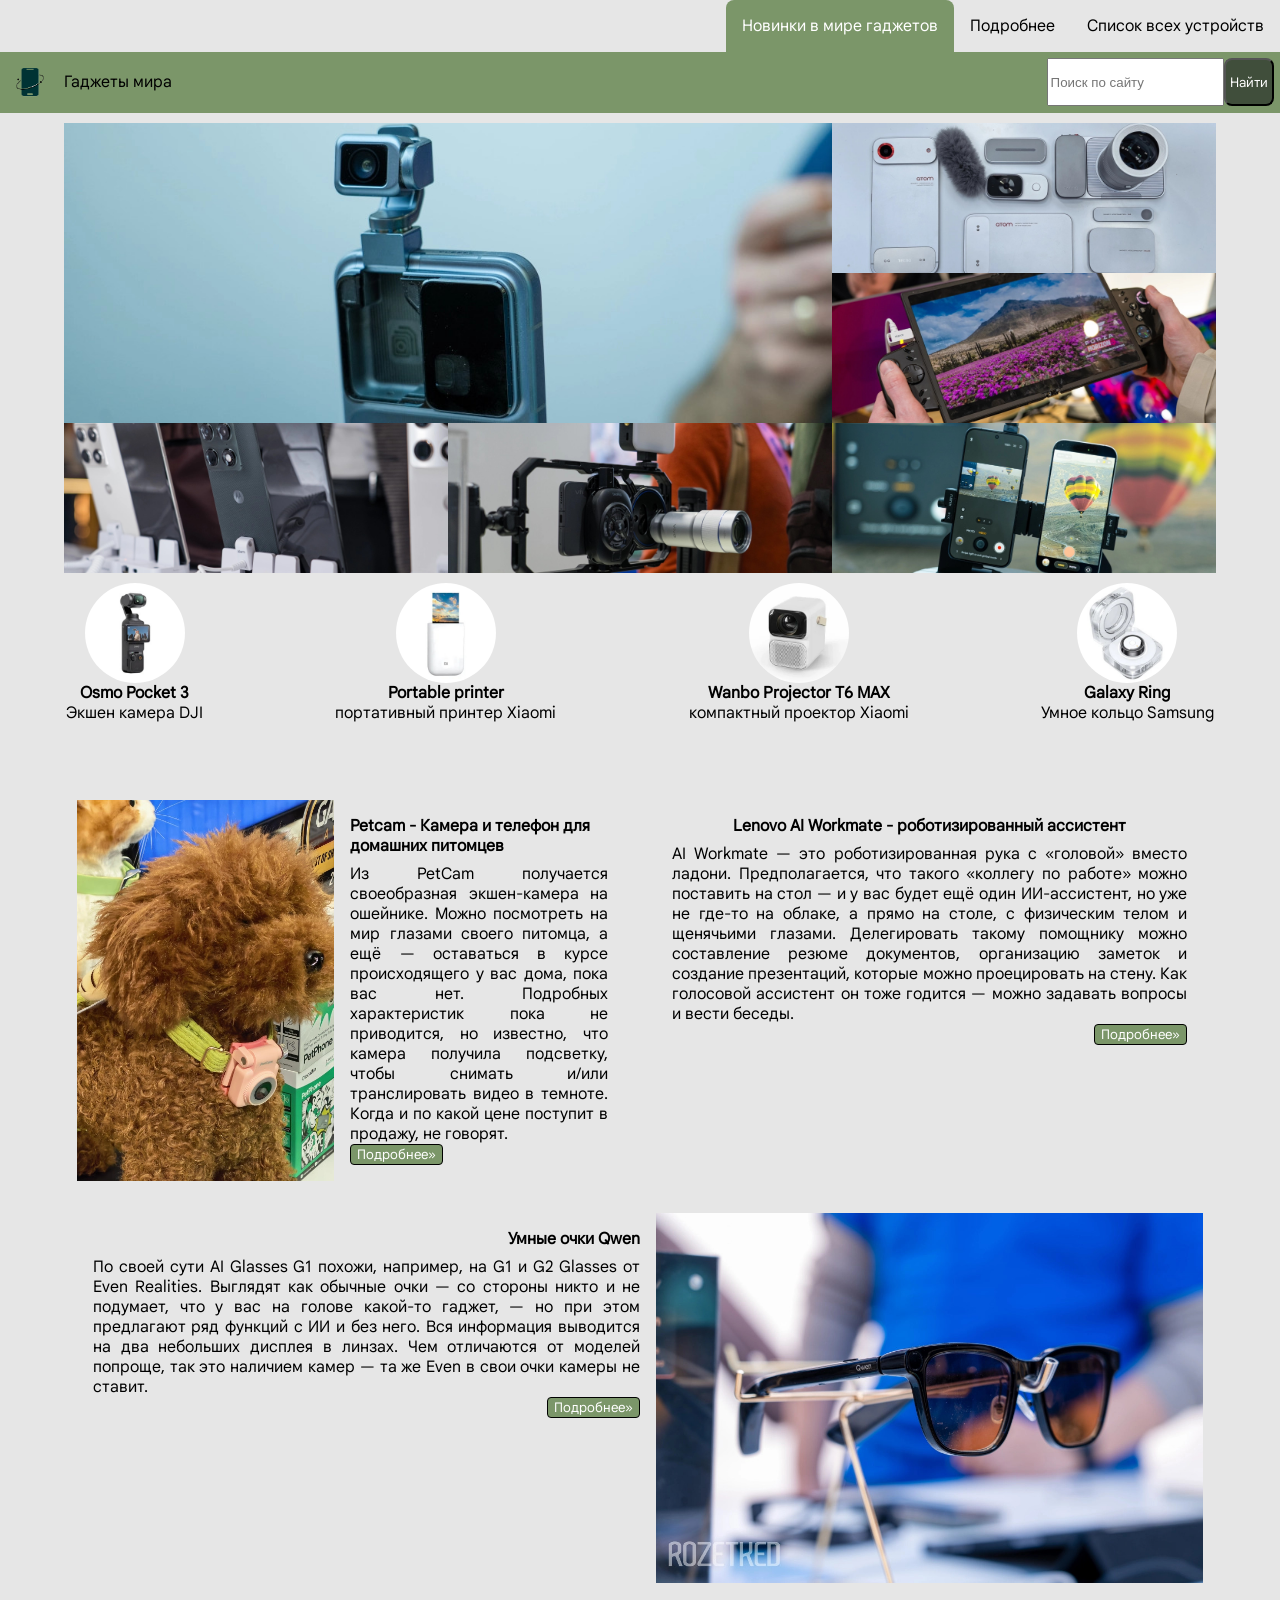
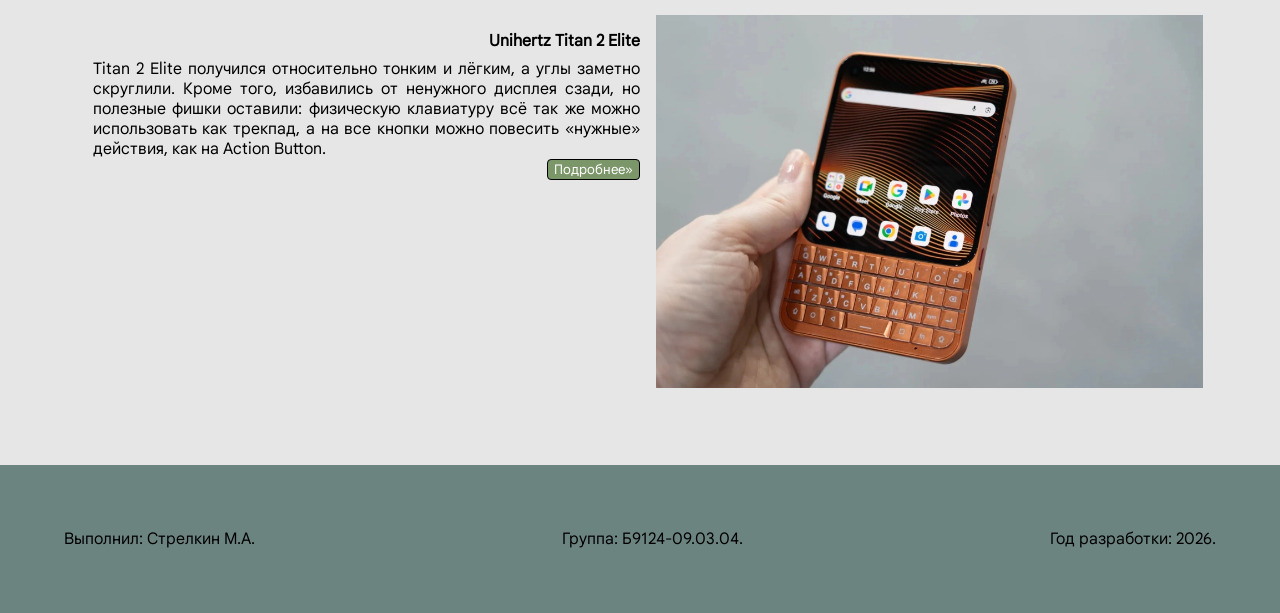
<file: index.html>
<!DOCTYPE html>
<html lang="ru">
	<head>
		<meta charset="UTF-8">
		<title>Новинки в мире гаджетов</title>
		<link rel="stylesheet" href="styles.css">
	</head>
	
	<body>
	<div class="container">
		<div class="menu">
			<a href="index.html" class="menu-el menu-el-active">
				Новинки в мире гаджетов
			</a>
			<a href="detailed.html" class="menu-el">
				Подробнее
			</a>
			<a href="table.html" class="menu-el">
				Список всех устройств
			</a>
		</div>
		
		<div class="header">
			<div class="logo-title">
				<img src="images/gadgetlogo.png" alt="logo" class="logo">
				<div class="title">
					Гаджеты мира
				</div>
			</div>
			<div class="search">
				<input type="text" placeholder="Поиск по сайту">
				<button class="search-button"><span class="button-text">Найти</span></button>
			</div>
		</div>
		
		<div class="gallery">
			<div class="gal-col-main">
				<div class="gal-item-big"><img src="images/robotphone.jpg" alt="Роботизированный телефон"></div>
				<div class="gal-row">
					<div class="gal-item"><img src="images/motorola.jpg" alt="Смартфон Motorola"></div>
					<div class="gal-item"><img src="images/vivox300.jpg" alt="Смартфон Vivo X300"></div>
				</div>
			</div>
			<div class="gal-col-side">
				<div class="gal-item"><img src="images/modulephone.jpg" alt="Модульный телефон"></div>
				<div class="gal-item"><img src="images/legiongo.jpg" alt="Игровая консоль Legion Go"></div>
				<div class="gal-item"><img src="images/robotphone2.jpg" alt="Роботизированный телефон"></div>
			</div>
		</div>
		
		<div class="round-gal">
			<div class="round-gal-item">
				<div class="round-gal-pic">
					<img src="images/dji.jpg" alt="dji camera">
				</div>
				<div class="round-gal-title">
					Osmo Pocket 3
				</div>
				<div class="round-gal-desc">
					Экшен камера DJI
				</div>
			</div>
			<div class="round-gal-item">
				<div class="round-gal-pic">
					<img src="images/printer.jpg" alt="printer">
				</div>
				<div class="round-gal-title">
					Portable printer
				</div>
				<div class="round-gal-desc">
					портативный принтер Xiaomi
				</div>
			</div>
			<div class="round-gal-item">
				<div class="round-gal-pic">
					<img src="images/projector.jpg" alt="projector">
				</div>
				<div class="round-gal-title">
					Wanbo Projector T6 MAX
				</div>
				<div class="round-gal-desc">
					компактный проектор Xiaomi
				</div>
			</div>
			<div class="round-gal-item">
				<div class="round-gal-pic">
					<img src="images/ring.jpg" alt="ring">
				</div>
				<div class="round-gal-title">
					Galaxy Ring
				</div>
				<div class="round-gal-desc">
					Умное кольцо Samsung
				</div>
			</div>
		</div>
		<div class="articles">
			<div class="article-left">
				<div class="article-pic">
					<img src="images/petcam.jpg" alt="Камера PetCam для питомцев">
				</div>
				<div class="article-text">
					<div class="article-title">
						Petcam - Камера и телефон для домашних питомцев
					</div>
					<div class="article-content">
						Из PetCam получается своеобразная экшен-камера на ошейнике.
						Можно посмотреть на мир глазами своего питомца, а ещё — оставаться в курсе происходящего у вас дома, пока вас нет.
						Подробных характеристик пока не приводится, но известно, что камера получила подсветку, чтобы снимать и/или транслировать видео в темноте.
						Когда и по какой цене поступит в продажу, не говорят.
					</div>
					<button class="article-button"><span class="button-text">Подробнее»</span></button>
				</div>
			</div>
			<div class="article-mid">
				<div class="article-text">
					<div class="article-title">
						Lenovo AI Workmate - роботизированный ассистент
					</div>
					<div class="article-content">
						AI Workmate — это роботизированная рука с «головой» вместо ладони.
						Предполагается, что такого «коллегу по работе» можно поставить на стол — и у вас будет ещё один ИИ-ассистент,
						но уже не где-то на облаке, а прямо на столе, с физическим телом и щенячьими глазами.
						Делегировать такому помощнику можно составление резюме документов, организацию заметок и создание презентаций, которые можно проецировать на стену.
						Как голосовой ассистент он тоже годится — можно задавать вопросы и вести беседы.
					</div>
					<button class="article-button"><span class="button-text">Подробнее»</span></button>
				</div>
			</div>
			<div class="articles-right">
				<div class="article-mini">
					<div class="article-text">
						<div class="article-title">
							Умные очки Qwen
						</div>
						<div class="article-content">
							По своей сути AI Glasses G1 похожи, например, на G1 и G2 Glasses от Even Realities.
							Выглядят как обычные очки — со стороны никто и не подумает, что у вас на голове какой-то гаджет, — но при этом предлагают ряд функций с ИИ и без него.
							Вся информация выводится на два небольших дисплея в линзах.
							Чем отличаются от моделей попроще, так это наличием камер — та же Even в свои очки камеры не ставит.
						</div>
						<button class="article-button"><span class="button-text">Подробнее»</span></button>
					</div>
					<div class="article-pic">
						<img src="images/glasses.jpg" alt="ai glasses g1">
					</div>
				</div>
				<div class="article-mini">
					<div class="article-text">
						<div class="article-title">
							Unihertz Titan 2 Elite
						</div>
						<div class="article-content">
							Titan 2 Elite получился относительно тонким и лёгким, а углы заметно скруглили.
							Кроме того, избавились от ненужного дисплея сзади, но полезные фишки оставили:
							физическую клавиатуру всё так же можно использовать как трекпад, а на все кнопки можно повесить «нужные» действия, как на Action Button.
						</div>
						<button class="article-button"><span class="button-text">Подробнее»</span></button>
					</div>
					<div class="article-pic">
						<img src="images/unihertz.jpg" alt="unihertz">
					</div>
				</div>
			</div>
		</div>
	</div>
	<footer>
		<div class="footer-container">
			<div class="footer-text">
				Выполнил: Стрелкин М.А.
			</div>
			<div class="footer-text">
				Группа: Б9124-09.03.04.
			</div>
			<div class="footer-text">
			Год разработки: 2026.
			</div>
		</div>
	</footer>
	</body>
</html>
</file>
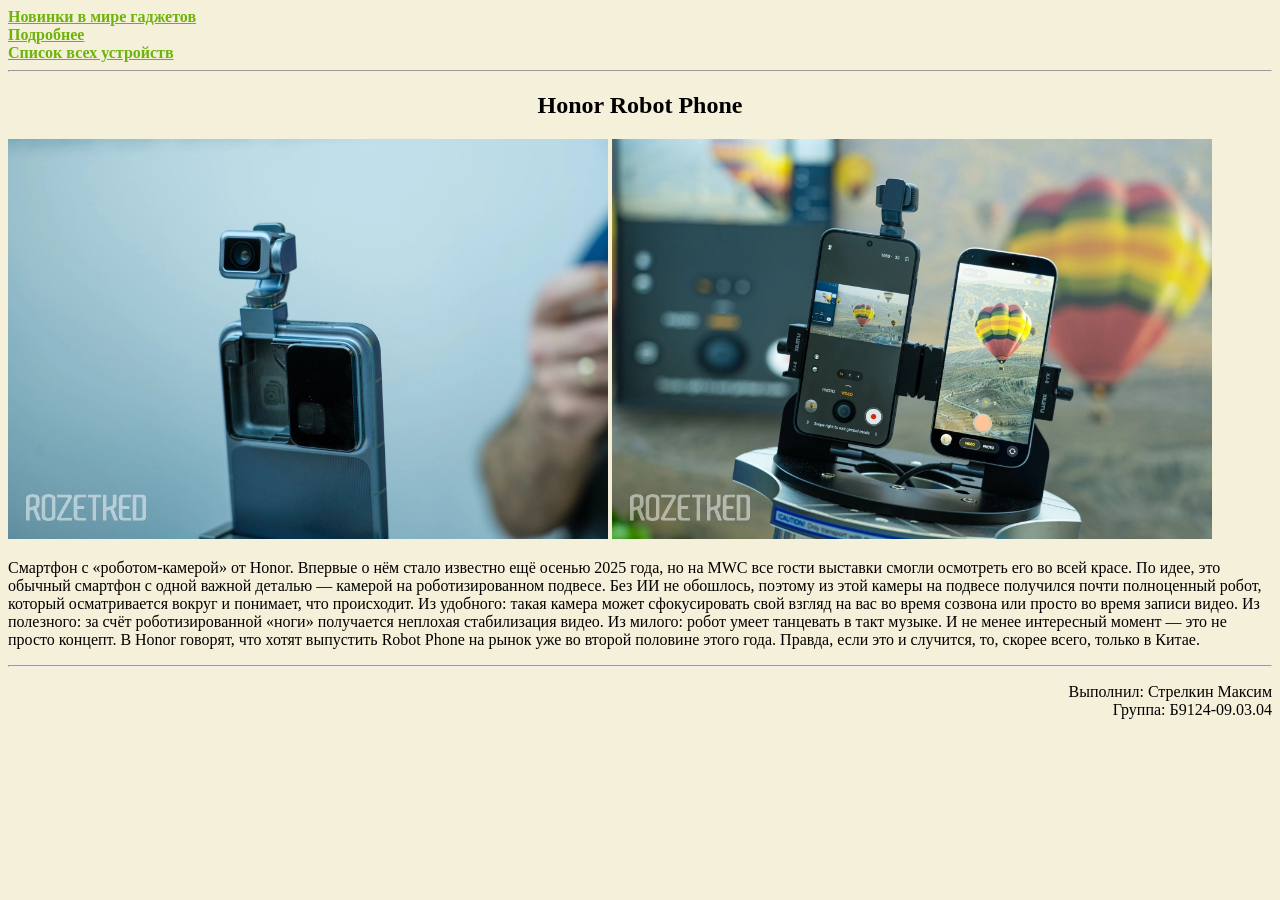
<file: detailed.html>
<!DOCTYPE html>
<html lang="ru">
	<head>
		<meta charset="UTF-8">
		<title>Новинки в мире гаджетов</title>
	</head>
	
	<body bgcolor="#F5F0DA" link="#6EB30B" vlink="#607F34">
		<a href="index.html">
		<b>Новинки в мире гаджетов</b></a><br>
		<a href="detailed.html">
		<b>Подробнее</b></a><br>
		<a href="table.html">
		<b>Список всех устройств</b></a><br>
		<hr>
		
		<h2 align="center">
			Honor Robot Phone
		</h2>
		<img src="images/robotphone.jpg" width="600" height="400" alt="Роботизированный телефон">
		<img src="images/robotphone2.jpg" width="600" height="400" alt="Роботизированный телефон">
		<p>
			Cмартфон с «роботом-камерой» от Honor.
			Впервые о нём стало известно ещё осенью 2025 года, но на MWC все гости выставки смогли осмотреть его во всей красе.
			По идее, это обычный смартфон с одной важной деталью — камерой на роботизированном подвесе.
			Без ИИ не обошлось, поэтому из этой камеры на подвесе получился почти полноценный робот, который осматривается вокруг и понимает, что происходит.
			Из удобного: такая камера может сфокусировать свой взгляд на вас во время созвона или просто во время записи видео.
			Из полезного: за счёт роботизированной «ноги» получается неплохая стабилизация видео.
			Из милого: робот умеет танцевать в такт музыке.
			И не менее интересный момент — это не просто концепт.
			В Honor говорят, что хотят выпустить Robot Phone на рынок уже во второй половине этого года.
			Правда, если это и случится, то, скорее всего, только в Китае.
		</p>
	
		<footer>
			<hr>
			<p align=right>
				Выполнил: Стрелкин Максим<br>
				Группа: Б9124-09.03.04
			</p>
		</footer>
	</body>
</html>
</file>
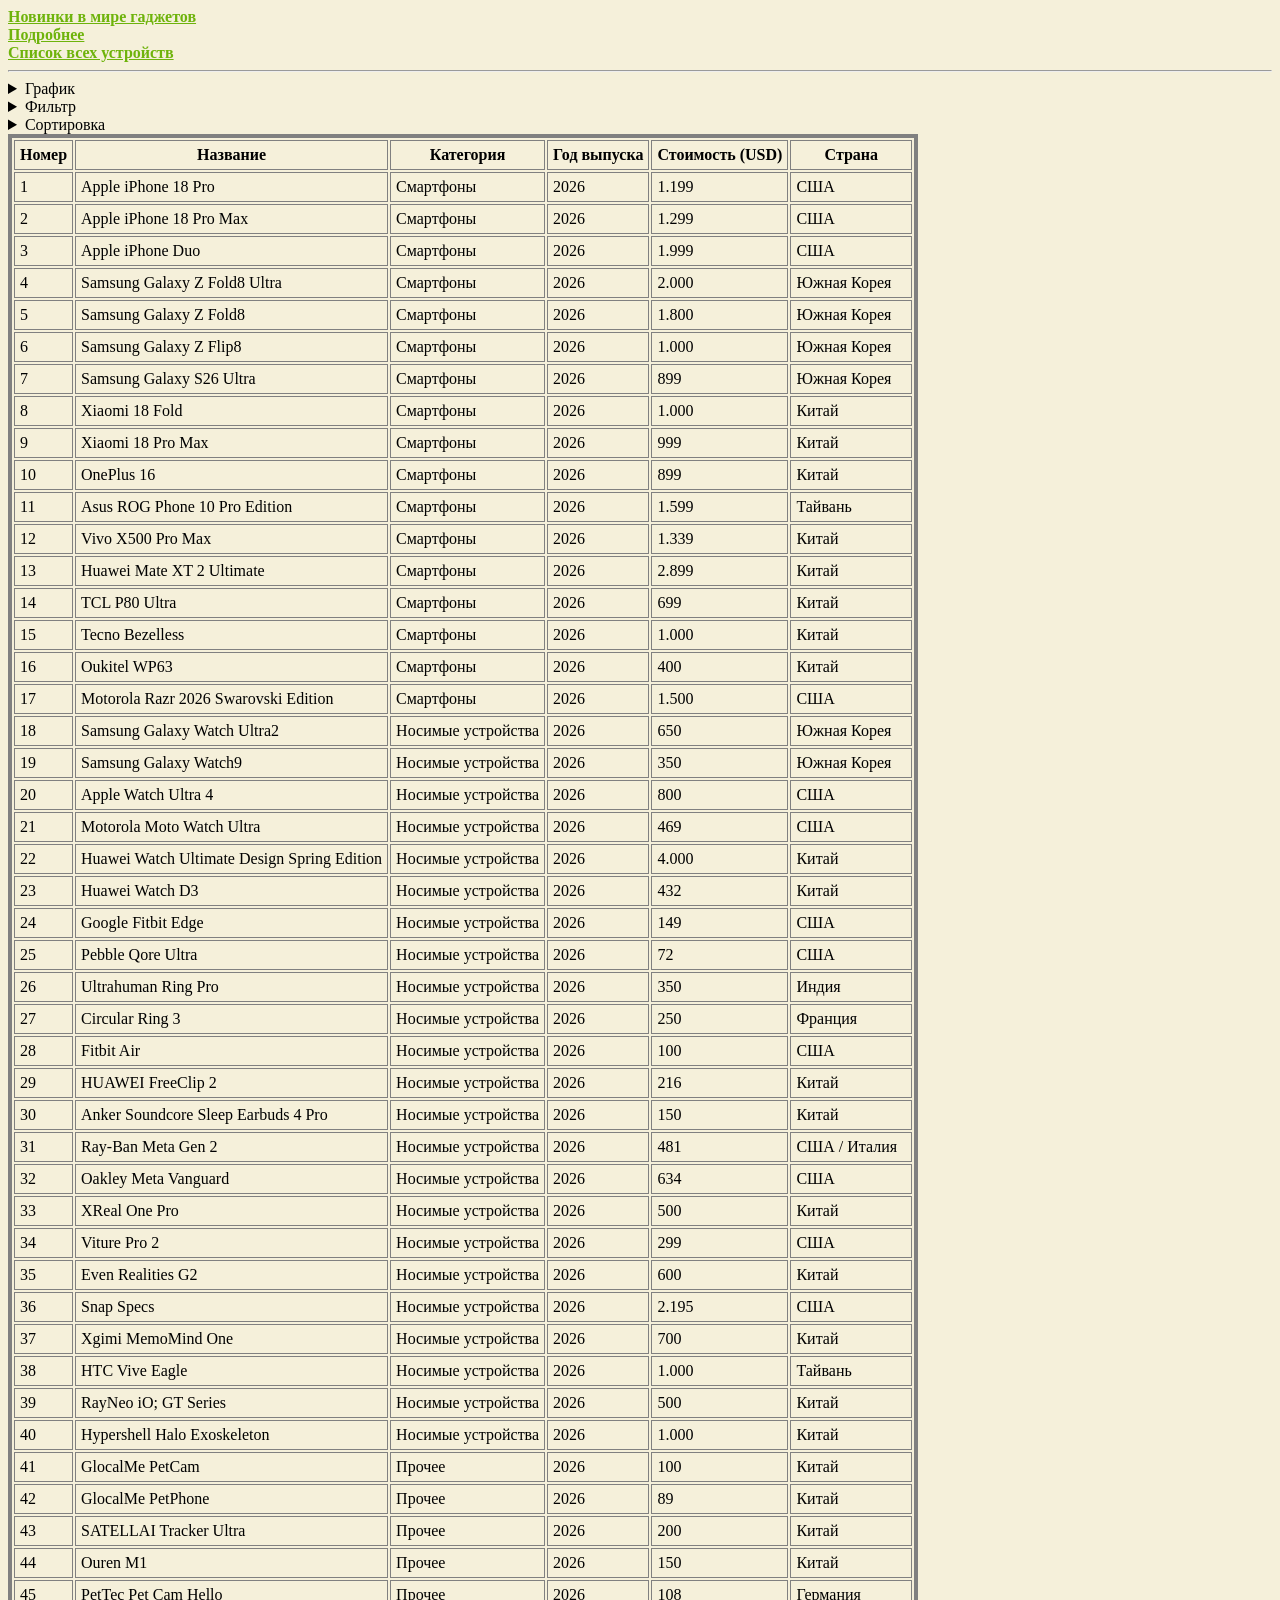
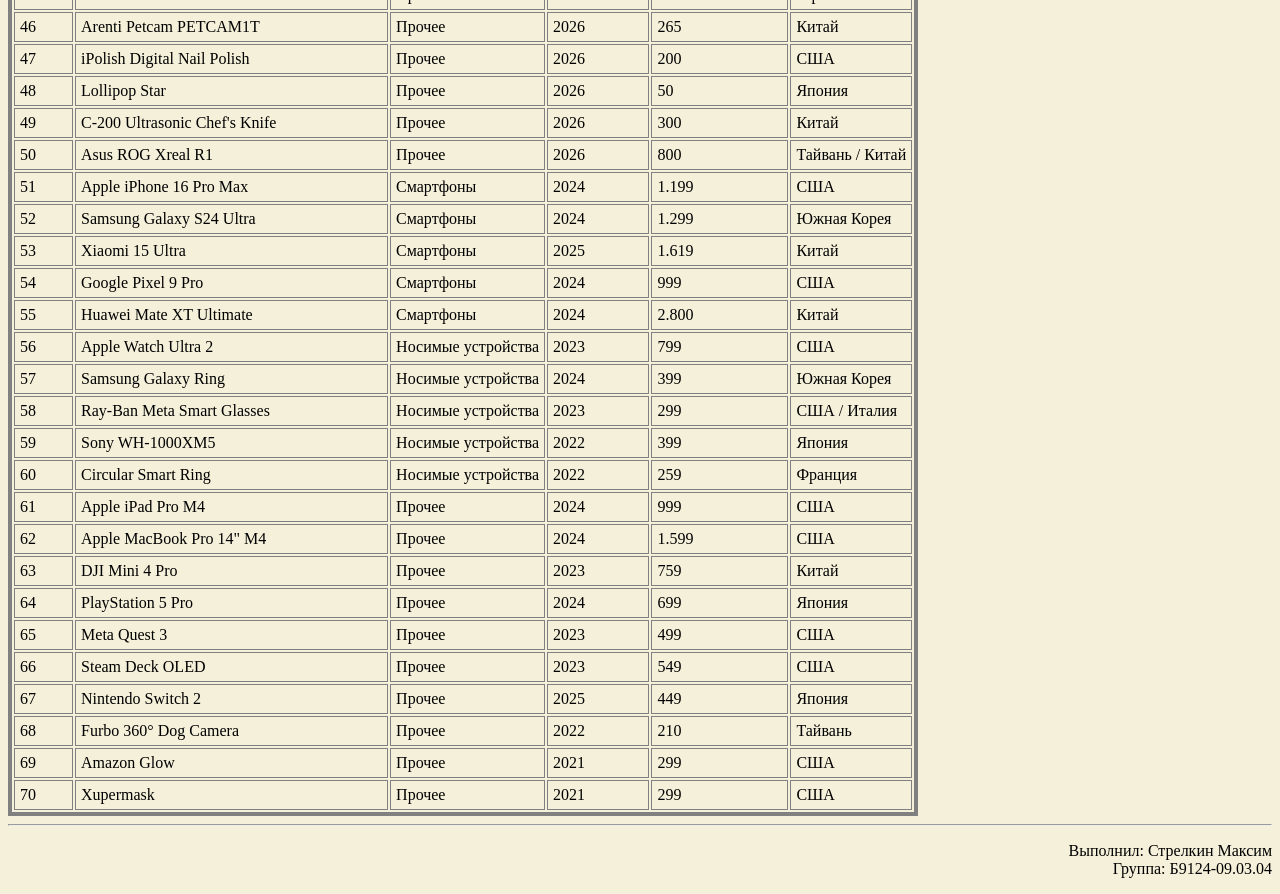
<file: table.html>
<!DOCTYPE html>
<html lang="ru">
	<head>
		<meta charset="UTF-8">
		<title>Новинки в мире гаджетов</title>
	</head>
	
	<body bgcolor="#F5F0DA" link="#6EB30B" vlink="#607F34">
	<a href="index.html">
		<b>Новинки в мире гаджетов</b></a><br>
		<a href="detailed.html">
		<b>Подробнее</b></a><br>
		<a href="table.html">
		<b>Список всех устройств</b></a><br>
	<hr>
		
	<details>
		<summary>График</summary>
		<form>
		<fieldset>
			<legend>Значение по оси OX</legend>
			<label>
				<input type="radio" name="ox" id="ox" value="0">Категория<br>
			</label>
			<label>
				<input type="radio" name="ox" id="ox" value="1">Год выпуска<br>
			</label>
			<label>
				<input type="radio" name="ox" id="ox" value="2">Страна<br>
			</label>
		</fieldset>
		
		<fieldset>
			<legend>Значение по оси OY</legend>
			<label>
				<input type="checkbox" name="oy" id="oy" value="0">Максимальная цена<br>
			</label>
			<label>
				<input type="checkbox" name="oy" id="oy" value="1">Минимальная цена<br>
			</label>
			<label>
				<input type="checkbox" name="oy" id="oy" value="2">Количество гаджетов<br>
			</label>
		</fieldset>
		<input type="button" value="Построить">
		</form>
	</details>
	
	<details>
		<summary>Фильтр</summary>
		<form>
		<fieldset>
			<p><label>Название:
				<input type="text" name="name"><br>
			</label></p>
			<p><label>Категория:
				<input type="text" name="category"><br>
			</label></p>
			<p><label>Год: от
				<input type="number" name="year_from">
			</label>
			<label>до
				<input type="number" name="year_to"><br>
			</label></p>
			<p><label>Стоимость: от
				<input type="number" name="price_from">
			</label>
			<label>до
				<input type="number" name="price_to"><br>
			</label></p>
			<p><label>Страна:
				<input type="text" name="country"><br>
			</label></p>
		</fieldset>
		<input type="button" value="Найти">
		</form>
	</details>
	
	<details>
		<summary>Сортировка</summary>
		<form>
		<fieldset>
			<p><label>Первый уроевнь:
				<select name="first_level">
					<option value="-1">Нет</option>
					<option value="0">Номер</option>
					<option value="1">Название</option>
					<option value="2">Категория</option>
					<option value="3">Год выпуска</option>
					<option value="4">Стоимость</option>
					<option value="5">Страна</option>
				</select>
			</label>
			<label>Порядок:
				<select name="first_level_order">
					<option value="0">По возрастанию</option>
					<option value="1">По убыванию</option>
				</select>
			</label></p>
			
			<p><label>Второй уроевнь:
				<select name="second_level">
					<option value="-1">Нет</option>
					<option value="0">Номер</option>
					<option value="1">Название</option>
					<option value="2">Категория</option>
					<option value="3">Год выпуска</option>
					<option value="4">Стоимость</option>
					<option value="5">Страна</option>
				</select>
			</label>
			<label>Порядок:
				<select name="second_level_order">
					<option value="0">По возрастанию</option>
					<option value="1">По убыванию</option>
				</select>
			</label></p>
			
			<p><label>Первый уроевнь:
				<select name="third_level">
					<option value="-1">Нет</option>
					<option value="0">Номер</option>
					<option value="1">Название</option>
					<option value="2">Категория</option>
					<option value="3">Год выпуска</option>
					<option value="4">Стоимость</option>
					<option value="5">Страна</option>
				</select>
			</label>
			<label>Порядок:
				<select name="third_level_order">
					<option value="0">По возрастанию</option>
					<option value="1">По убыванию</option>
				</select>
			</label></p>
			
		</fieldset>
		<input type="button" value="Сортировать">
		</form>
	</details>
	
	<table border="4" bordercolor="gray" cellpadding="5">
	<thead>
		<tr>
			<th>Номер</th>
			<th>Название</th>
			<th>Категория</th>
			<th>Год выпуска</th>
			<th>Стоимость (USD)</th>
			<th>Страна</th>
		</tr>
	</thead>
	
	<tbody>
    <tr>
        <td>1</td>
        <td>Apple iPhone 18 Pro</td>
        <td>Смартфоны</td>
        <td>2026</td>
        <td>1.199</td>
        <td>США</td>
    </tr>
    <tr>
        <td>2</td>
        <td>Apple iPhone 18 Pro Max</td>
        <td>Смартфоны</td>
        <td>2026</td>
        <td>1.299</td>
        <td>США</td>
    </tr>
    <tr>
        <td>3</td>
        <td>Apple iPhone Duo</td>
        <td>Смартфоны</td>
        <td>2026</td>
        <td>1.999</td>
        <td>США</td>
    </tr>
    <tr>
        <td>4</td>
        <td>Samsung Galaxy Z Fold8 Ultra</td>
        <td>Смартфоны</td>
        <td>2026</td>
        <td>2.000</td>
        <td>Южная Корея</td>
    </tr>
    <tr>
        <td>5</td>
        <td>Samsung Galaxy Z Fold8</td>
        <td>Смартфоны</td>
        <td>2026</td>
        <td>1.800</td>
        <td>Южная Корея</td>
    </tr>
    <tr>
        <td>6</td>
        <td>Samsung Galaxy Z Flip8</td>
        <td>Смартфоны</td>
        <td>2026</td>
        <td>1.000</td>
        <td>Южная Корея</td>
    </tr>
    <tr>
        <td>7</td>
        <td>Samsung Galaxy S26 Ultra</td>
        <td>Смартфоны</td>
        <td>2026</td>
        <td>899</td>
        <td>Южная Корея</td>
    </tr>
    <tr>
        <td>8</td>
        <td>Xiaomi 18 Fold</td>
        <td>Смартфоны</td>
        <td>2026</td>
        <td>1.000</td>
        <td>Китай</td>
    </tr>
    <tr>
        <td>9</td>
        <td>Xiaomi 18 Pro Max</td>
        <td>Смартфоны</td>
        <td>2026</td>
        <td>999</td>
        <td>Китай</td>
    </tr>
    <tr>
        <td>10</td>
        <td>OnePlus 16</td>
        <td>Смартфоны</td>
        <td>2026</td>
        <td>899</td>
        <td>Китай</td>
    </tr>
    <tr>
        <td>11</td>
        <td>Asus ROG Phone 10 Pro Edition</td>
        <td>Смартфоны</td>
        <td>2026</td>
        <td>1.599</td>
        <td>Тайвань</td>
    </tr>
    <tr>
        <td>12</td>
        <td>Vivo X500 Pro Max</td>
        <td>Смартфоны</td>
        <td>2026</td>
        <td>1.339</td>
        <td>Китай</td>
    </tr>
    <tr>
        <td>13</td>
        <td>Huawei Mate XT 2 Ultimate</td>
        <td>Смартфоны</td>
        <td>2026</td>
        <td>2.899</td>
        <td>Китай</td>
    </tr>
    <tr>
        <td>14</td>
        <td>TCL P80 Ultra</td>
        <td>Смартфоны</td>
        <td>2026</td>
        <td>699</td>
        <td>Китай</td>
    </tr>
    <tr>
        <td>15</td>
        <td>Tecno Bezelless</td>
        <td>Смартфоны</td>
        <td>2026</td>
        <td>1.000</td>
        <td>Китай</td>
    </tr>
    <tr>
        <td>16</td>
        <td>Oukitel WP63</td>
        <td>Смартфоны</td>
        <td>2026</td>
        <td>400</td>
        <td>Китай</td>
    </tr>
    <tr>
        <td>17</td>
        <td>Motorola Razr 2026 Swarovski Edition</td>
        <td>Смартфоны</td>
        <td>2026</td>
        <td>1.500</td>
        <td>США</td>
    </tr>
    <tr>
        <td>18</td>
        <td>Samsung Galaxy Watch Ultra2</td>
        <td>Носимые устройства</td>
        <td>2026</td>
        <td>650</td>
        <td>Южная Корея</td>
    </tr>
    <tr>
        <td>19</td>
        <td>Samsung Galaxy Watch9</td>
        <td>Носимые устройства</td>
        <td>2026</td>
        <td>350</td>
        <td>Южная Корея</td>
    </tr>
    <tr>
        <td>20</td>
        <td>Apple Watch Ultra 4</td>
        <td>Носимые устройства</td>
        <td>2026</td>
        <td>800</td>
        <td>США</td>
    </tr>
    <tr>
        <td>21</td>
        <td>Motorola Moto Watch Ultra</td>
        <td>Носимые устройства</td>
        <td>2026</td>
        <td>469</td>
        <td>США</td>
    </tr>
    <tr>
        <td>22</td>
        <td>Huawei Watch Ultimate Design Spring Edition</td>
        <td>Носимые устройства</td>
        <td>2026</td>
        <td>4.000</td>
        <td>Китай</td>
    </tr>
    <tr>
        <td>23</td>
        <td>Huawei Watch D3</td>
        <td>Носимые устройства</td>
        <td>2026</td>
        <td>432</td>
        <td>Китай</td>
    </tr>
    <tr>
        <td>24</td>
        <td>Google Fitbit Edge</td>
        <td>Носимые устройства</td>
        <td>2026</td>
        <td>149</td>
        <td>США</td>
    </tr>
    <tr>
        <td>25</td>
        <td>Pebble Qore Ultra</td>
        <td>Носимые устройства</td>
        <td>2026</td>
        <td>72</td>
        <td>США</td>
    </tr>
    <tr>
        <td>26</td>
        <td>Ultrahuman Ring Pro</td>
        <td>Носимые устройства</td>
        <td>2026</td>
        <td>350</td>
        <td>Индия</td>
    </tr>
    <tr>
        <td>27</td>
        <td>Circular Ring 3</td>
        <td>Носимые устройства</td>
        <td>2026</td>
        <td>250</td>
        <td>Франция</td>
    </tr>
    <tr>
        <td>28</td>
        <td>Fitbit Air</td>
        <td>Носимые устройства</td>
        <td>2026</td>
        <td>100</td>
        <td>США</td>
    </tr>
    <tr>
        <td>29</td>
        <td>HUAWEI FreeClip 2</td>
        <td>Носимые устройства</td>
        <td>2026</td>
        <td>216</td>
        <td>Китай</td>
    </tr>
    <tr>
        <td>30</td>
        <td>Anker Soundcore Sleep Earbuds 4 Pro</td>
        <td>Носимые устройства</td>
        <td>2026</td>
        <td>150</td>
        <td>Китай</td>
    </tr>
    <tr>
        <td>31</td>
        <td>Ray-Ban Meta Gen 2</td>
        <td>Носимые устройства</td>
        <td>2026</td>
        <td>481</td>
        <td>США / Италия</td>
    </tr>
    <tr>
        <td>32</td>
        <td>Oakley Meta Vanguard</td>
        <td>Носимые устройства</td>
        <td>2026</td>
        <td>634</td>
        <td>США</td>
    </tr>
    <tr>
        <td>33</td>
        <td>XReal One Pro</td>
        <td>Носимые устройства</td>
        <td>2026</td>
        <td>500</td>
        <td>Китай</td>
    </tr>
    <tr>
        <td>34</td>
        <td>Viture Pro 2</td>
        <td>Носимые устройства</td>
        <td>2026</td>
        <td>299</td>
        <td>США</td>
    </tr>
    <tr>
        <td>35</td>
        <td>Even Realities G2</td>
        <td>Носимые устройства</td>
        <td>2026</td>
        <td>600</td>
        <td>Китай</td>
    </tr>
    <tr>
        <td>36</td>
        <td>Snap Specs</td>
        <td>Носимые устройства</td>
        <td>2026</td>
        <td>2.195</td>
        <td>США</td>
    </tr>
    <tr>
        <td>37</td>
        <td>Xgimi MemoMind One</td>
        <td>Носимые устройства</td>
        <td>2026</td>
        <td>700</td>
        <td>Китай</td>
    </tr>
    <tr>
        <td>38</td>
        <td>HTC Vive Eagle</td>
        <td>Носимые устройства</td>
        <td>2026</td>
        <td>1.000</td>
        <td>Тайвань</td>
    </tr>
    <tr>
        <td>39</td>
        <td>RayNeo iO; GT Series</td>
        <td>Носимые устройства</td>
        <td>2026</td>
        <td>500</td>
        <td>Китай</td>
    </tr>
    <tr>
        <td>40</td>
        <td>Hypershell Halo Exoskeleton</td>
        <td>Носимые устройства</td>
        <td>2026</td>
        <td>1.000</td>
        <td>Китай</td>
    </tr>
    <tr>
        <td>41</td>
        <td>GlocalMe PetCam</td>
        <td>Прочее</td>
        <td>2026</td>
        <td>100</td>
        <td>Китай</td>
    </tr>
    <tr>
        <td>42</td>
        <td>GlocalMe PetPhone</td>
        <td>Прочее</td>
        <td>2026</td>
        <td>89</td>
        <td>Китай</td>
    </tr>
    <tr>
        <td>43</td>
        <td>SATELLAI Tracker Ultra</td>
        <td>Прочее</td>
        <td>2026</td>
        <td>200</td>
        <td>Китай</td>
    </tr>
    <tr>
        <td>44</td>
        <td>Ouren M1</td>
        <td>Прочее</td>
        <td>2026</td>
        <td>150</td>
        <td>Китай</td>
    </tr>
    <tr>
        <td>45</td>
        <td>PetTec Pet Cam Hello</td>
        <td>Прочее</td>
        <td>2026</td>
        <td>108</td>
        <td>Германия</td>
    </tr>
    <tr>
        <td>46</td>
        <td>Arenti Petcam PETCAM1T</td>
        <td>Прочее</td>
        <td>2026</td>
        <td>265</td>
        <td>Китай</td>
    </tr>
    <tr>
        <td>47</td>
        <td>iPolish Digital Nail Polish</td>
        <td>Прочее</td>
        <td>2026</td>
        <td>200</td>
        <td>США</td>
    </tr>
    <tr>
        <td>48</td>
        <td>Lollipop Star</td>
        <td>Прочее</td>
        <td>2026</td>
        <td>50</td>
        <td>Япония</td>
    </tr>
    <tr>
        <td>49</td>
        <td>C-200 Ultrasonic Chef's Knife</td>
        <td>Прочее</td>
        <td>2026</td>
        <td>300</td>
        <td>Китай</td>
    </tr>
    <tr>
        <td>50</td>
        <td>Asus ROG Xreal R1</td>
        <td>Прочее</td>
        <td>2026</td>
        <td>800</td>
        <td>Тайвань / Китай</td>
    </tr>
    <tr>
        <td>51</td>
        <td>Apple iPhone 16 Pro Max</td>
        <td>Смартфоны</td>
        <td>2024</td>
        <td>1.199</td>
        <td>США</td>
    </tr>
    <tr>
        <td>52</td>
        <td>Samsung Galaxy S24 Ultra</td>
        <td>Смартфоны</td>
        <td>2024</td>
        <td>1.299</td>
        <td>Южная Корея</td>
    </tr>
    <tr>
        <td>53</td>
        <td>Xiaomi 15 Ultra</td>
        <td>Смартфоны</td>
        <td>2025</td>
        <td>1.619</td>
        <td>Китай</td>
    </tr>
    <tr>
        <td>54</td>
        <td>Google Pixel 9 Pro</td>
        <td>Смартфоны</td>
        <td>2024</td>
        <td>999</td>
        <td>США</td>
    </tr>
    <tr>
        <td>55</td>
        <td>Huawei Mate XT Ultimate</td>
        <td>Смартфоны</td>
        <td>2024</td>
        <td>2.800</td>
        <td>Китай</td>
    </tr>
    <tr>
        <td>56</td>
        <td>Apple Watch Ultra 2</td>
        <td>Носимые устройства</td>
        <td>2023</td>
        <td>799</td>
        <td>США</td>
    </tr>
    <tr>
        <td>57</td>
        <td>Samsung Galaxy Ring</td>
        <td>Носимые устройства</td>
        <td>2024</td>
        <td>399</td>
        <td>Южная Корея</td>
    </tr>
    <tr>
        <td>58</td>
        <td>Ray-Ban Meta Smart Glasses</td>
        <td>Носимые устройства</td>
        <td>2023</td>
        <td>299</td>
        <td>США / Италия</td>
    </tr>
    <tr>
        <td>59</td>
        <td>Sony WH-1000XM5</td>
        <td>Носимые устройства</td>
        <td>2022</td>
        <td>399</td>
        <td>Япония</td>
    </tr>
    <tr>
        <td>60</td>
        <td>Circular Smart Ring</td>
        <td>Носимые устройства</td>
        <td>2022</td>
        <td>259</td>
        <td>Франция</td>
    </tr>
    <tr>
        <td>61</td>
        <td>Apple iPad Pro M4</td>
        <td>Прочее</td>
        <td>2024</td>
        <td>999</td>
        <td>США</td>
    </tr>
    <tr>
        <td>62</td>
        <td>Apple MacBook Pro 14" M4</td>
        <td>Прочее</td>
        <td>2024</td>
        <td>1.599</td>
        <td>США</td>
    </tr>
    <tr>
        <td>63</td>
        <td>DJI Mini 4 Pro</td>
        <td>Прочее</td>
        <td>2023</td>
        <td>759</td>
        <td>Китай</td>
    </tr>
    <tr>
        <td>64</td>
        <td>PlayStation 5 Pro</td>
        <td>Прочее</td>
        <td>2024</td>
        <td>699</td>
        <td>Япония</td>
    </tr>
    <tr>
        <td>65</td>
        <td>Meta Quest 3</td>
        <td>Прочее</td>
        <td>2023</td>
        <td>499</td>
        <td>США</td>
    </tr>
    <tr>
        <td>66</td>
        <td>Steam Deck OLED</td>
        <td>Прочее</td>
        <td>2023</td>
        <td>549</td>
        <td>США</td>
    </tr>
    <tr>
        <td>67</td>
        <td>Nintendo Switch 2</td>
        <td>Прочее</td>
        <td>2025</td>
        <td>449</td>
        <td>Япония</td>
    </tr>
    <tr>
        <td>68</td>
        <td>Furbo 360° Dog Camera</td>
        <td>Прочее</td>
        <td>2022</td>
        <td>210</td>
        <td>Тайвань</td>
    </tr>
    <tr>
        <td>69</td>
        <td>Amazon Glow</td>
        <td>Прочее</td>
        <td>2021</td>
        <td>299</td>
        <td>США</td>
    </tr>
    <tr>
        <td>70</td>
        <td>Xupermask</td>
        <td>Прочее</td>
        <td>2021</td>
        <td>299</td>
        <td>США</td>
    </tr>
	</tbody>
	</table>
	
		<footer>
			<hr>
			<p align=right>
				Выполнил: Стрелкин Максим<br>
				Группа: Б9124-09.03.04
			</p>
		</footer>
	</body>
</html>
</file>
<file: styles.css>
body {
	margin: 0;
	font-family: google-sans;
}

.container {
	display: flex;
	background-color: #E6E6E6;
	flex-direction: column;
}

.menu {
	display: flex;
	justify-content: flex-end;
	flex-wrap: wrap;
	flex-direction: row;
}

.menu-el {
	padding: 16px;
	color: black;
	text-decoration: none;
}

.menu-el-active {
	background-color: #7B9669;
	color: white;
	border-radius: 8px 8px 0px 0px;
}

.header {
	display: flex;
	justify-content: space-between;
	flex-wrap: wrap;
	flex-direction: row;
	background-color: #7B9669;
	padding: 0.5%
}

.logo-title {
	display: flex;
	justify-content: flex-end;
	flex-wrap: nowrap;
	flex-direction: row;
	align-items: center;
	gap: 10px;
}

.logo {
	width: 48px; 
}

.title {
	padding: auto auto 0 0;
}

.search {
	display: flex;
	justify-content: flex-end;
	flex-wrap: nowrap;
	flex-direction: row;
}

.search-button {
	padding: 4px;
	border-radius: 8px;
	background: #404E3B;
}

.button-text {
	color: white;
}

.gallery {
	margin: 10px 5% 10px 5%;
	display: flex;
	height: 450px;
	justify-content: space-between;
}

.gal-col-main {
	display: flex;
	flex-direction: column;
	flex: 2;
	min-width: 0;
}

.gal-col-side {
	display: flex;
	flex-direction: column;
	flex: 1;
}

.gal-item-big {
	flex: 2;
	overflow: hidden;
}

.gal-row {
	display: flex;
	flex-direction: row;
	flex: 1;
	overflow: hidden;
}

.gal-item {
	flex: 1;
	overflow: hidden;
}

.gallery img {
	width: 100%;
	height: 100%;
	display: block;
	object-fit: cover;
}

.round-gal {
	display: flex;
	justify-content: space-around;
	flex-wrap: wrap;
}

.round-gal-item {
	display: flex;
	flex-direction: column;
	align-items: center;
}

.round-gal-pic {
	height: 100px;
	width: 100px;
	border-radius: 100px;
	overflow: hidden;
}

.round-gal img {
	object-fit: cover;
	height: 100%;
}

.round-gal-title {
	font-weight: bold;
}

.round-gal-desc {
	overflow: hidden;
	text-overflow: ellipsis;
}

.articles {
	margin: 6%;
	display: flex;
	justify-content: space-between;
	flex-wrap: wrap;
	gap: 32px;
}

.article-left {
	display: flex;
}

.articles-right {
	display: flex;
	flex-direction: column;
	gap: 32px;
}

.article-pic img {
	object-fit: cover;
	min-width: 0;
	width: 100%;
	height: 100%;
}

.article-text {
	padding: 16px;
	display: flex;
	flex-direction: column;
}

.article-title {
	font-weight: bold;
	margin-bottom: 8px;
}

.article-content {
	text-align: justify;
}

.article-button {
	align-self: flex-start;
	background: #7B9669;
	border: 1px solid;
	border-radius: 4px;
}

.article-mini {
	display: flex;
	flex-direction: row;
	flex: 1;
}

.article-left .article-pic {
	flex: 1;
}

.article-left .article-text {
	flex: 1;
}

.article-mini .article-pic {
	flex: 1;
}

.article-mini .article-text {
	flex: 1;
}

.article-mid .article-title {
	text-align: center;
}

.article-mini .article-title {
	text-align: right;
}

.article-mid .article-button {
	align-self: flex-end;
}

.article-mini .article-button {
	align-self: flex-end;
}

.article-left, .article-mid, .articles-right {
	min-width: 0;
	flex: 1 1 380px;
}

.footer-container {
	background: #6C8480;
	display: flex;
	justify-content: space-between;
	padding: 5%;
}

@media (max-width: 700px) {
	.menu-el {
		flex: 0 1 calc(50% - 32px);
		text-align: center;
	}
	
	.menu-el-active {
		border-radius: 8px;
	}
	
	.header {
		gap: 16px;
	}
	
	.gallery, .round-gal, .articles, .article-left, .article-mini, .header, .logo-title, .search, .gal-row {
		flex-direction: column;
		height: auto;
	}
	
	.gal-col-main, .gal-col-side {
		flex: 1;
	}
	
	.article-mini .article-title, .article-title {
		text-align: center;
	}
	
	.article-mini .article-button, .article-button, .article-mid .article-button {
		align-self: center;
	}
	
	.article-left, .article-mid, .articles-right {
	flex: 0;
	}
}

@font-face {
  font-family: "google-sans";
  src: url("google-sans.ttf");
  font-weight: normal;
  font-style: normal;
}

button {
	font-family: inherit;
}
</file>
